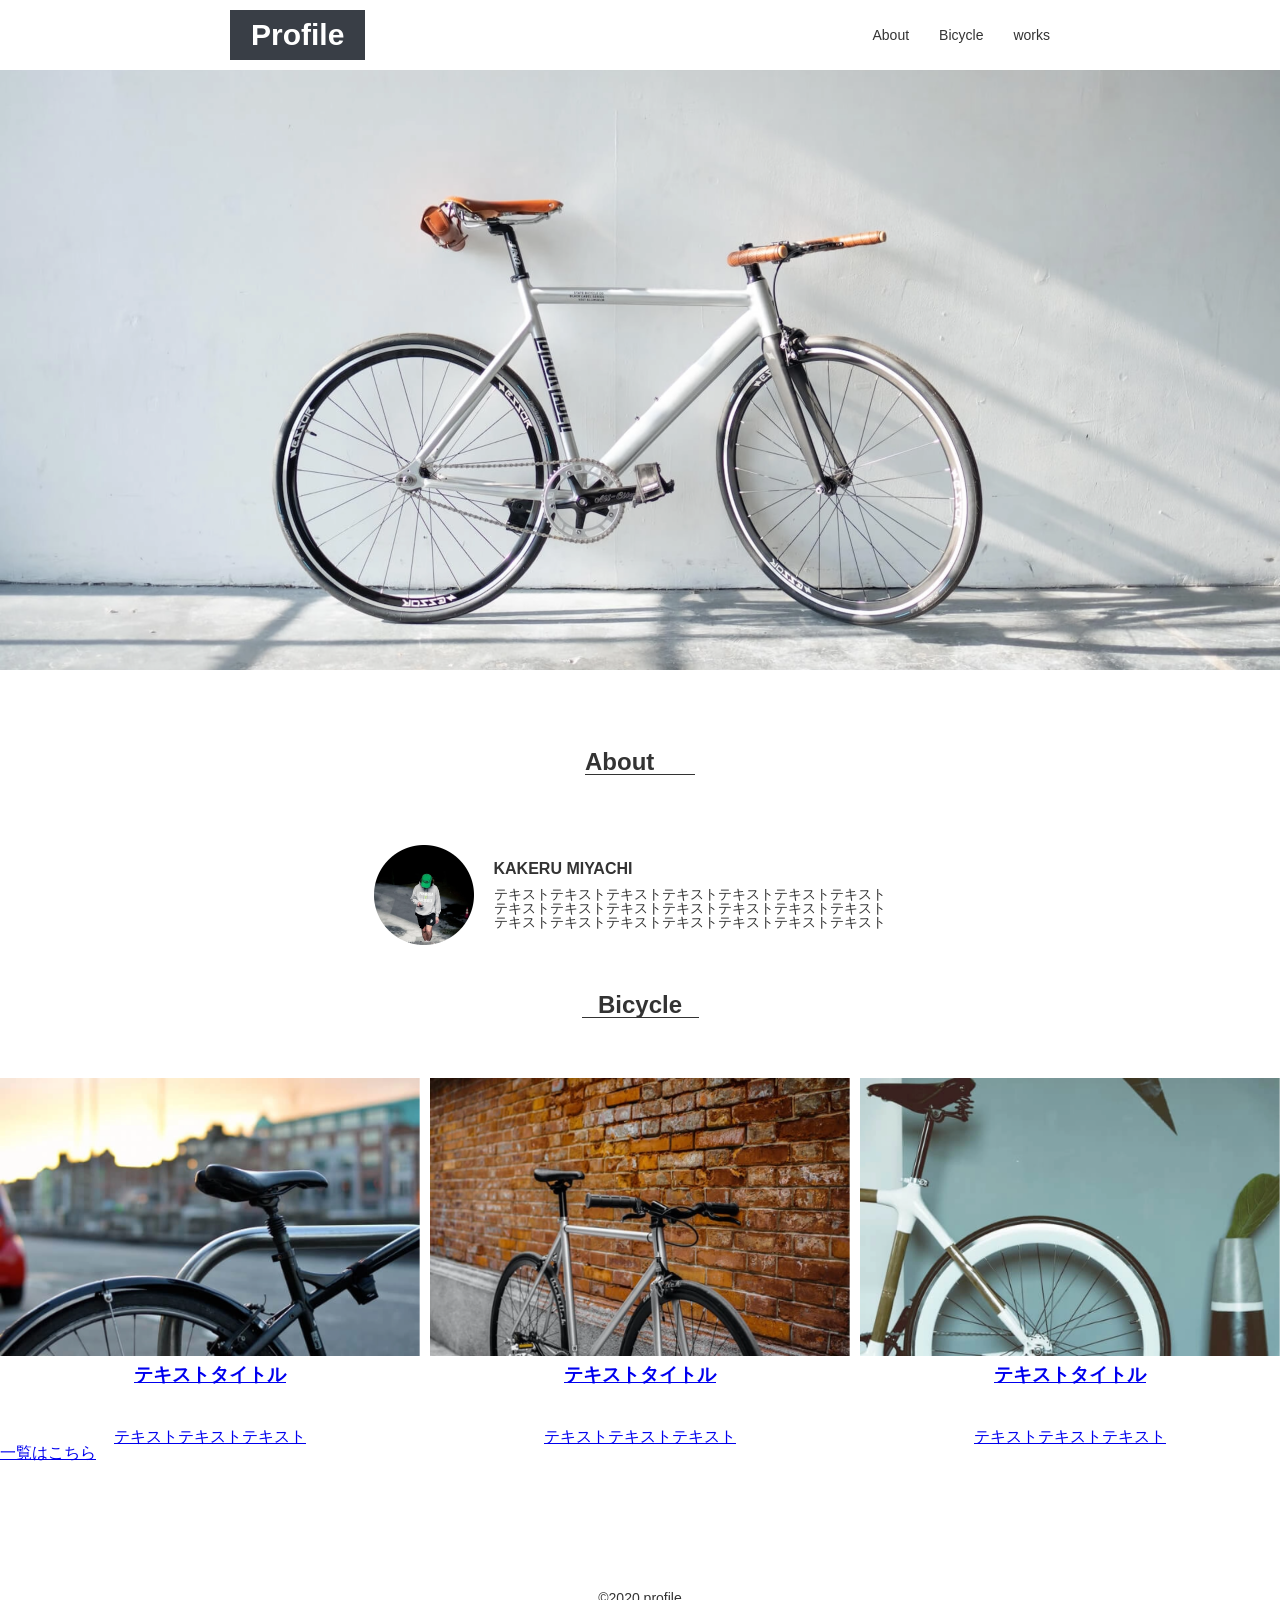
<file: index.html>
<!doctype html>
<html lang="ja">
  <head>
    <meta charset="UTF-8" />
    <meta name="viewport" content="width=device-width, initial-scale=1.0" />
    <title>Profile サイト</title>
    <link rel="stylesheet" href="./style.css" />
  </head>
  <body>
    <header class="header">
      <h1 class="header__title">Profile</h1>
      <nav class="header__nav">
        <ul class="header__nav-list">
          <li class="header__nav-item">
            <a href="" class="header__nav-link">About</a>
          </li>
          <li class="header__nav-item">
            <a href="" class="header__nav-link">Bicycle</a>
          </li>
          <li class="header__nav-item">
            <a href="./works/" class="header__nav-link">works</a>
          </li>
        </ul>
      </nav>
    </header>
    <main>
      <div class="mv">
        <img class="mv__img is-pc" src="./images/mv.png" alt="自転車の写真" />
        <img class="mv__img is-sp" src="./images/mv.png" alt="自転車の写真" />
      </div>
      <section class="about">
        <h2 class="about__title">About</h2>
        <div class="about__content">
          <div class="about__content-img">
            <img
              class="mv__img is-pc"
              src="./images/about.png"
              alt="人の写真"
            />
            <img
              class="mv__img is-sp"
              src="./images/about.png"
              alt="人の写真"
            />
          </div>
          <div class="about__content-description">
            <h3 class="about__content-title">KAKERU MIYACHI</h3>
            <p class="about__content-text">
              テキストテキストテキストテキストテキストテキストテキスト<br />
              テキストテキストテキストテキストテキストテキストテキスト<br />
              テキストテキストテキストテキストテキストテキストテキスト
            </p>
          </div>
        </div>
      </section>

      <section class="bicycle">
        <h2 class="bicycle__ttitle">Bicycle</h2>
        <ul class="bicycle__list">
          <li class="bicycle__list-item">
            <a href="./works/work1/index.html">
              <img
                class="mv__img is-pc"
                src="./images/bicycle1@2x.png"
                alt="自転車の写真"
              />
              <img
                class="mv__img is-sp"
                src="./images/bicycle1@2x.png"
                alt="自転車の写真"
              />
              <h3 class="bicycle__list-title">テキストタイトル</h3>
              <p class="bicycle__list-text">テキストテキストテキスト</p>
            </a>
          </li>
          <li class="bicycle__list-item">
            <a href="./works/work2/index.html">
              <img
                class="mv__img is-pc"
                src="./images/bicycle2@2x.png"
                alt="自転車の写真"
              />
              <img
                class="mv__img is-sp"
                src="./images/bicycle2@2x.png"
                alt="自転車の写真"
              />
              <h3 class="bicycle__list-title">テキストタイトル</h3>
              <p class="bicycle__list-text">テキストテキストテキスト</p>
            </a>
          </li>
          <li class="bicycle__list-item">
            <a href="./works/work3/index.html">
              <img
                class="mv__img is-pc"
                src="./images/bicycle3@2x.png"
                alt="自転車の写真"
              />
              <img
                class="mv__img is-sp"
                src="./images/bicycle3@2x.png"
                alt="自転車の写真"
              />

              <h3 class="bicycle__list-title">テキストタイトル</h3>
              <p class="bicycle__list-text">テキストテキストテキスト</p>
            </a>
          </li>
        </ul>
        <a href="./works/index.html">一覧はこちら</a>
      </section>
    </main>
    <footer class="footer">
      <p class="footer__text">&copy;2020 profile</p>
    </footer>
  </body>
</html>
</file>
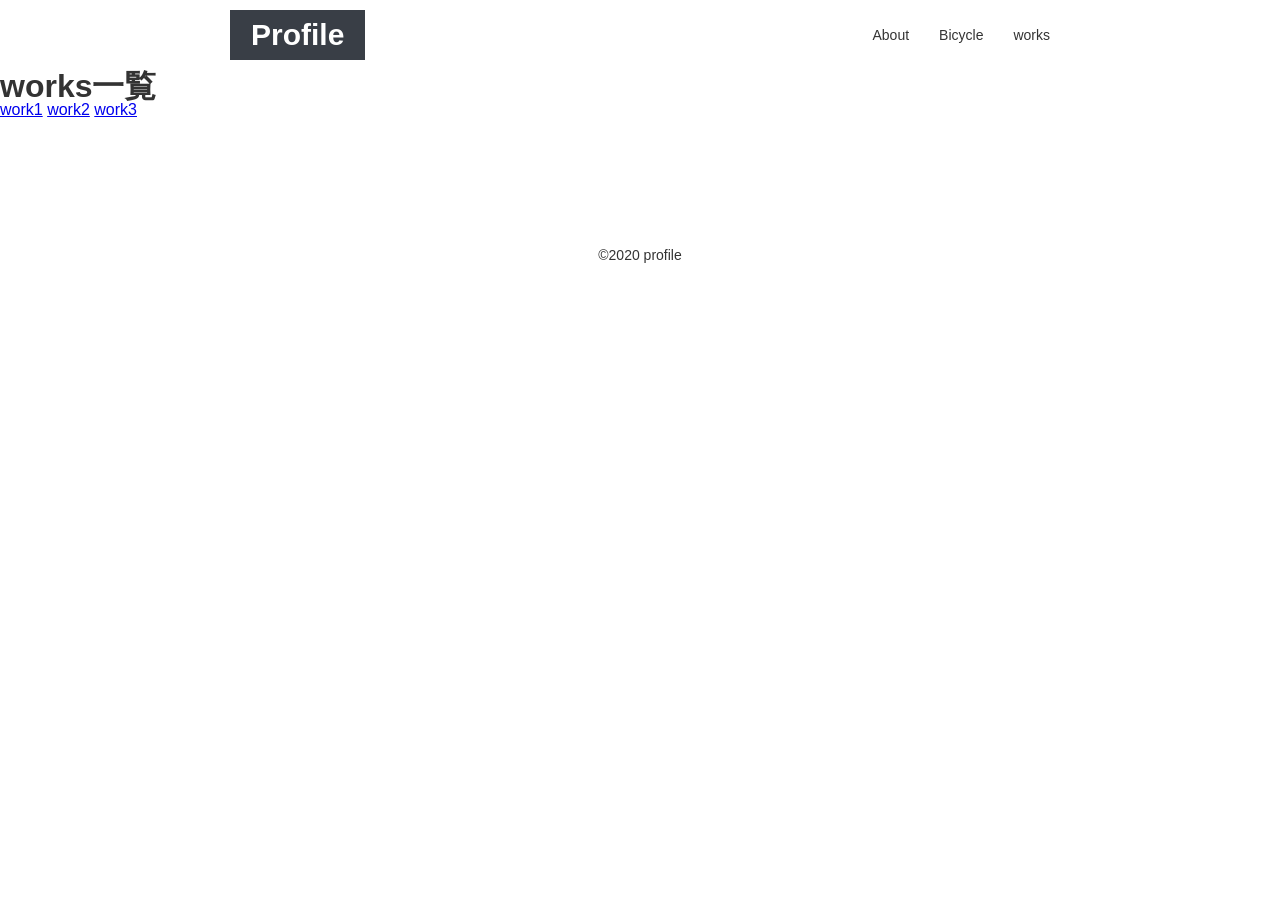
<file: works/index.html>
<!doctype html>
<html lang="en">
  <head>
    <meta charset="UTF-8" />
    <meta name="viewport" content="width=device-width, initial-scale=1.0" />
    <title>Document</title>
    <link rel="stylesheet" href="../style.css" />
  </head>
  <body>
    <header class="header">
      <h1 class="header__title">Profile</h1>
      <nav class="header__nav">
        <ul class="header__nav-list">
          <li class="header__nav-item">
            <a href="" class="header__nav-link">About</a>
          </li>
          <li class="header__nav-item">
            <a href="" class="header__nav-link">Bicycle</a>
          </li>
          <li class="header__nav-item">
            <a href="./works/index.html" class="header__nav-link">works</a>
          </li>
        </ul>
      </nav>
    </header>

    <h1>works一覧</h1>
    <a href="./work1/index.html">work1</a>
    <a href="./work2/index.html">work2</a>
    <a href="./work3/index.html">work3</a>
    <footer class="footer">
      <p class="footer__text">&copy;2020 profile</p>
    </footer>
  </body>
</html>
</file>
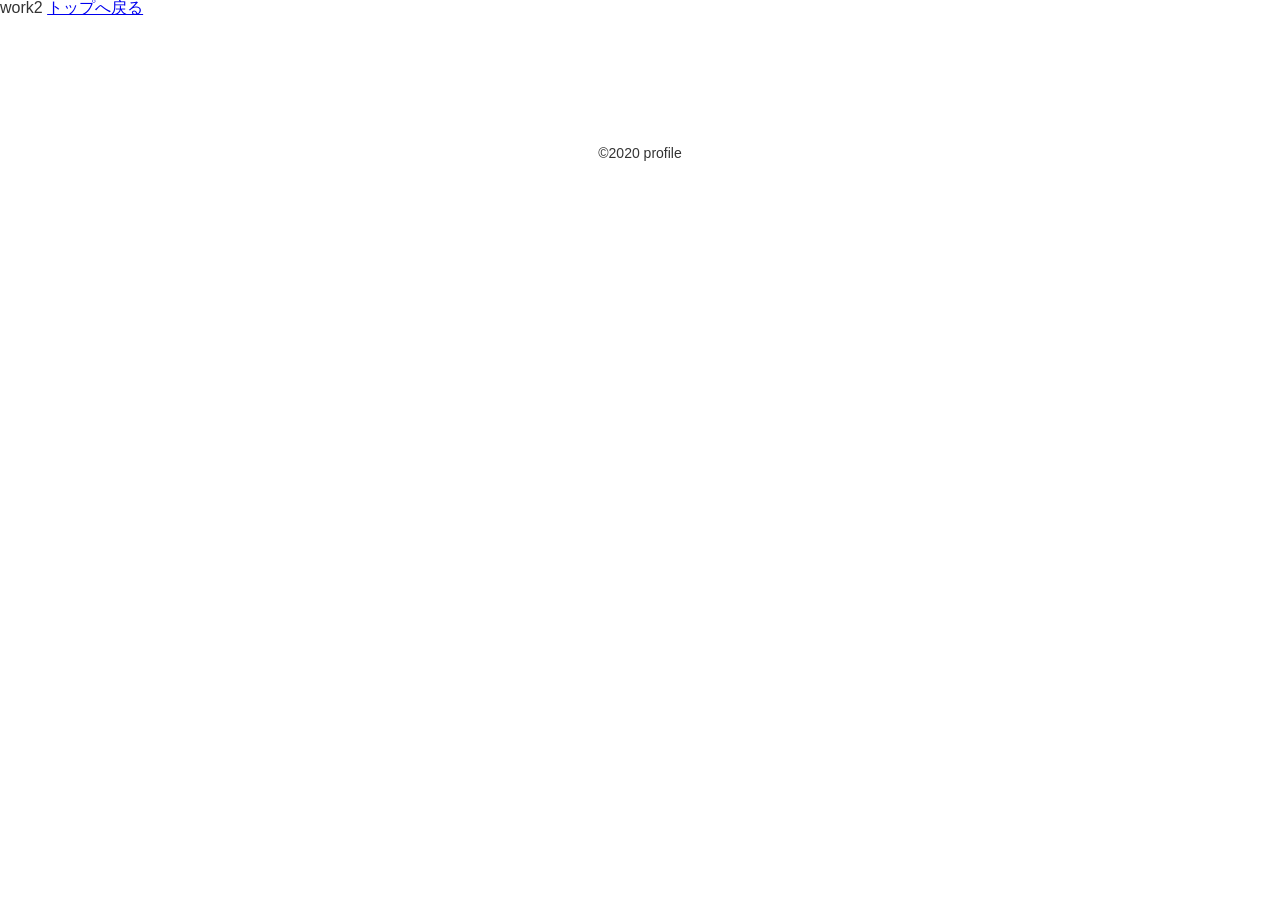
<file: works/work2/index.html>
<!doctype html>
<html lang="en">
  <head>
    <meta charset="UTF-8" />
    <meta name="viewport" content="width=device-width, initial-scale=1.0" />
    <link rel="stylesheet" href="../../style.css" />
    <title>Document</title>
  </head>
  <body>
    work2
    <a href="../../index.html">トップへ戻る</a>
    <footer class="footer">
      <p class="footer__text">&copy;2020 profile</p>
    </footer>
  </body>
</html>
</file>
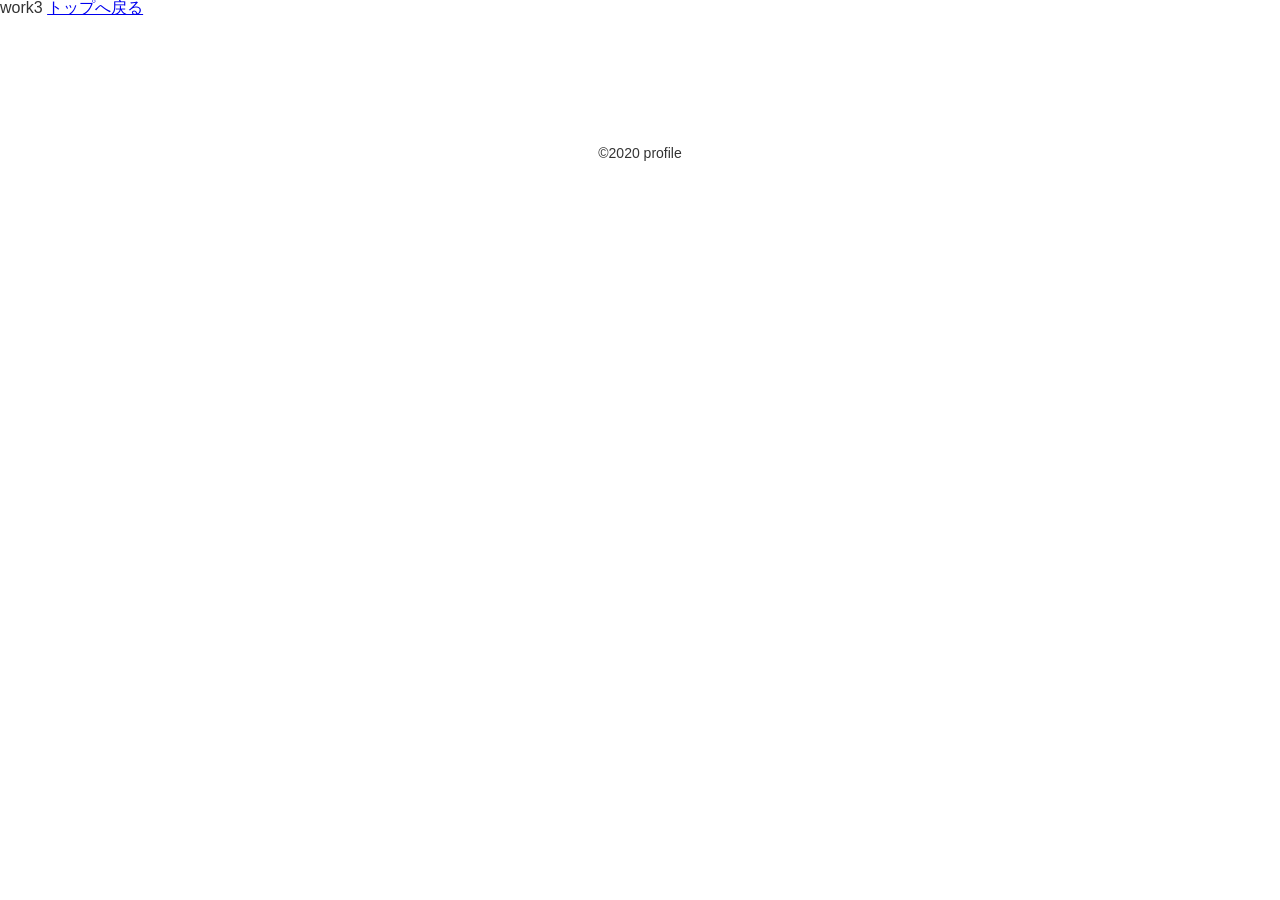
<file: works/work3/index.html>
<!doctype html>
<html lang="en">
  <head>
    <meta charset="UTF-8" />
    <meta name="viewport" content="width=device-width, initial-scale=1.0" />
    <link rel="stylesheet" href="../../style.css" />
    <title>Document</title>
  </head>
  <body>
    work3
    <a href="../../index.html">トップへ戻る</a>
    <footer class="footer">
      <p class="footer__text">&copy;2020 profile</p>
    </footer>
  </body>
</html>
</file>
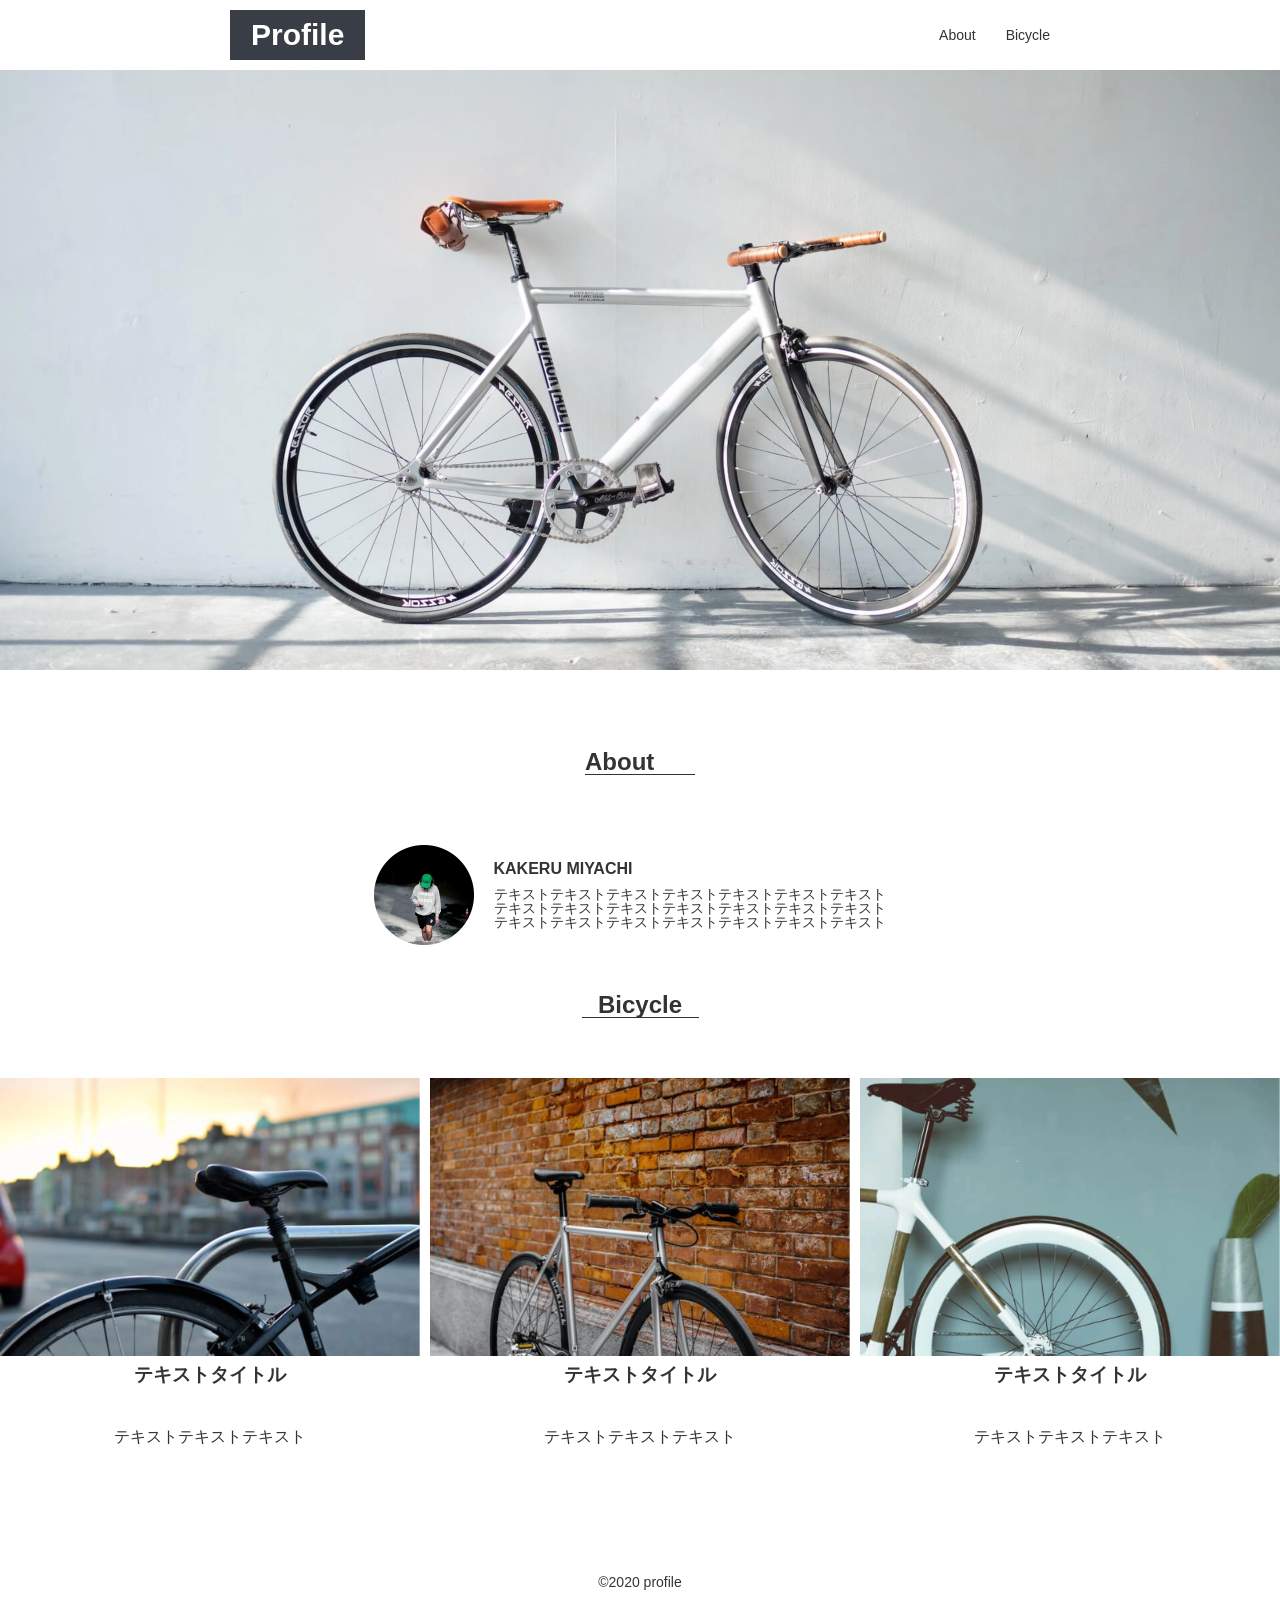
<file: profile.html>
<!doctype html>
<html lang="ja">
  <head>
    <meta charset="UTF-8" />
    <meta name="viewport" content="width=device-width, initial-scale=1.0" />
    <title>Profile サイト</title>
    <link rel="stylesheet" href="./style.css" />
  </head>
  <body>
    <header class="header">
      <h1 class="header__title">Profile</h1>
      <nav class="header__nav">
        <ul class="header__nav-list">
          <li class="header__nav-item">
            <a href="" class="header__nav-link">About</a>
          </li>
          <li class="header__nav-item">
            <a href="" class="header__nav-link">Bicycle</a>
          </li>
        </ul>
      </nav>
    </header>
    <main>
      <div class="mv">
        <img class="mv__img is-pc" src="./images/mv.png" alt="自転車の写真" />
        <img class="mv__img is-sp" src="./images/mv.png" alt="自転車の写真" />
      </div>
      <section class="about">
        <h2 class="about__title">About</h2>
        <div class="about__content">
          <div class="about__content-img">
            <img
              class="mv__img is-pc"
              src="./images/about.png"
              alt="人の写真"
            />
            <img
              class="mv__img is-sp"
              src="./images/about.png"
              alt="人の写真"
            />
          </div>
          <div class="about__content-description">
            <h3 class="about__content-title">KAKERU MIYACHI</h3>
            <p class="about__content-text">
              テキストテキストテキストテキストテキストテキストテキスト<br />
              テキストテキストテキストテキストテキストテキストテキスト<br />
              テキストテキストテキストテキストテキストテキストテキスト
            </p>
          </div>
        </div>
      </section>

      <section class="bicycle">
        <h2 class="bicycle__ttitle">Bicycle</h2>
        <ul class="bicycle__list">
          <li class="bicycle__list-item">
            <img
              class="mv__img is-pc"
              src="./images/bicycle1@2x.png"
              alt="自転車の写真"
            />
            <img
              class="mv__img is-sp"
              src="./images/bicycle1@2x.png"
              alt="自転車の写真"
            />
            <h3 class="bicycle__list-title">テキストタイトル</h3>
            <p class="bicycle__list-text">テキストテキストテキスト</p>
          </li>
          <li class="bicycle__list-item">
            <img
              class="mv__img is-pc"
              src="./images/bicycle2@2x.png"
              alt="自転車の写真"
            />
            <img
              class="mv__img is-sp"
              src="./images/bicycle2@2x.png"
              alt="自転車の写真"
            />
            <h3 class="bicycle__list-title">テキストタイトル</h3>
            <p class="bicycle__list-text">テキストテキストテキスト</p>
          </li>
          <li class="bicycle__list-item">
            <img
              class="mv__img is-pc"
              src="./images/bicycle3@2x.png"
              alt="自転車の写真"
            />
            <img
              class="mv__img is-sp"
              src="./images/bicycle3@2x.png"
              alt="自転車の写真"
            />

            <h3 class="bicycle__list-title">テキストタイトル</h3>
            <p class="bicycle__list-text">テキストテキストテキスト</p>
          </li>
        </ul>
      </section>
    </main>
    <footer class="footer">
      <p class="footer__text">&copy;2020 profile</p>
    </footer>
  </body>
</html>
</file>
<file: style.css>
body,
div,
h1,
h2,
h3,
p,
ul,
li {
  margin: 0;
  padding: 0;
  line-height: 1;
}

img {
  width: 100%;
}

body {
  font-family: Meiryo, sans-serif;
  max-width: 1280px;
  width: 100%;
  margin: auto;
  color: #333;
}

/* .aboutimage {
  text-align: center;
  width: 1280px;
  height: 600px;
} */

/* ヘッダー */
.header {
  display: flex;
  justify-content: space-between;
  align-items: center;
  padding: 10px 230px;
}

.header__title {
  font-size: 30px;
  color: #fff;
  background-color: #393e46;
  padding: 10px 21px;
}

.header__nav-list {
  display: flex;
  gap: 30px;
  list-style: none;
}

.header__nav-link {
  text-decoration: none;
  color: #333;
  font-size: 14px;
}

/* メインビジュアル */
.mv {
  width: 100%;
}

.mv__img {
  width: 100%;
}

/* Aboutセクション */
.about {
  /* margin: auto;
  width: 1280px; */
  width: 533px;
  margin: 80px auto 0;
}

.about__title {
  width: 110px;
  margin: 48px auto;
  padding-bottom: 0%;
  border-bottom: 1px solid;
}

.about__content {
  display: flex;
  align-items: center;
  gap: 20px;
  margin-top: 70px;
}

.about__content-img {
  width: 100px;
}

.about__content-title {
  font-size: 16px;
}

.about__content-text {
  margin-top: 10px;
  font-size: 14px;
}
.bicycle__ttitle {
  text-align: center;
  margin-top: 100px;
  width: 117px;
  margin: 48px auto;
  padding-bottom: 0%;
  border-bottom: 1px solid;
}
.bicycle__list {
  display: flex;
  gap: 10px;
  margin-top: 60px;
  list-style: none;
}
.bicycle__list-title {
  margin-top: 10px;
  text-align: center;
}
.bicycle__list-text {
  margin-top: 44px;
  text-align: center;
}
/* フッター */
footer {
  text-align: center;
  padding: 20px;
  font-size: 14px;
  margin-top: 110px;
}

.is-pc {
  display: block;
}
.is-sp {
  display: none;
}
/* メディアクエリの書き方（レスポンシブ対応） */
@media screen and (min-width: 461px) and (max-width: 960px) {
}
/* 461px ~ 960px */

@media screen and (max-width: 460px) {
}
/* 0 ~ 460px */

@media screen and (max-width: 768px) {
  .is-pc {
    display: none;
  }
  .is-sp {
    display: block;
  }
  .header {
    padding: 10px;
  }

  .header__title {
    font-size: 20px;
  }

  .mv {
    width: 100%;
    height: 600px;
  }

  .mv__img {
    width: 100%;
    height: 100%;
    object-fit: cover;
  }
  /*about*/
  .about {
    width: 100%;
  }
  .about__title {
    text-align: center;
  }
  .about__content-img {
    width: 100px;
    margin: auto;
  }
  .about__content-title {
    font-size: 16px;
  }

  .about__content-text {
    font-size: 14px;
    margin-top: 10px 29px 0px 15px;
    font-size: 14px;
  }
  .bicycle__ttitle {
    text-align: center;
    margin-top: 100px;
  }
  .bicycle__list {
    flex-direction: column;
    margin: 60px 15px 0px 15px;
    list-style: none;
  }
  .bicycle__list-title {
    margin-top: 10px;
    text-align: center;
  }
  .bicycle__list-text {
    margin-top: 10px;
    text-align: center;
  }
  /* フッター */
  footer {
    text-align: center;
    font-size: 10px;
    margin-top: 175px;
  }
}
</file>
